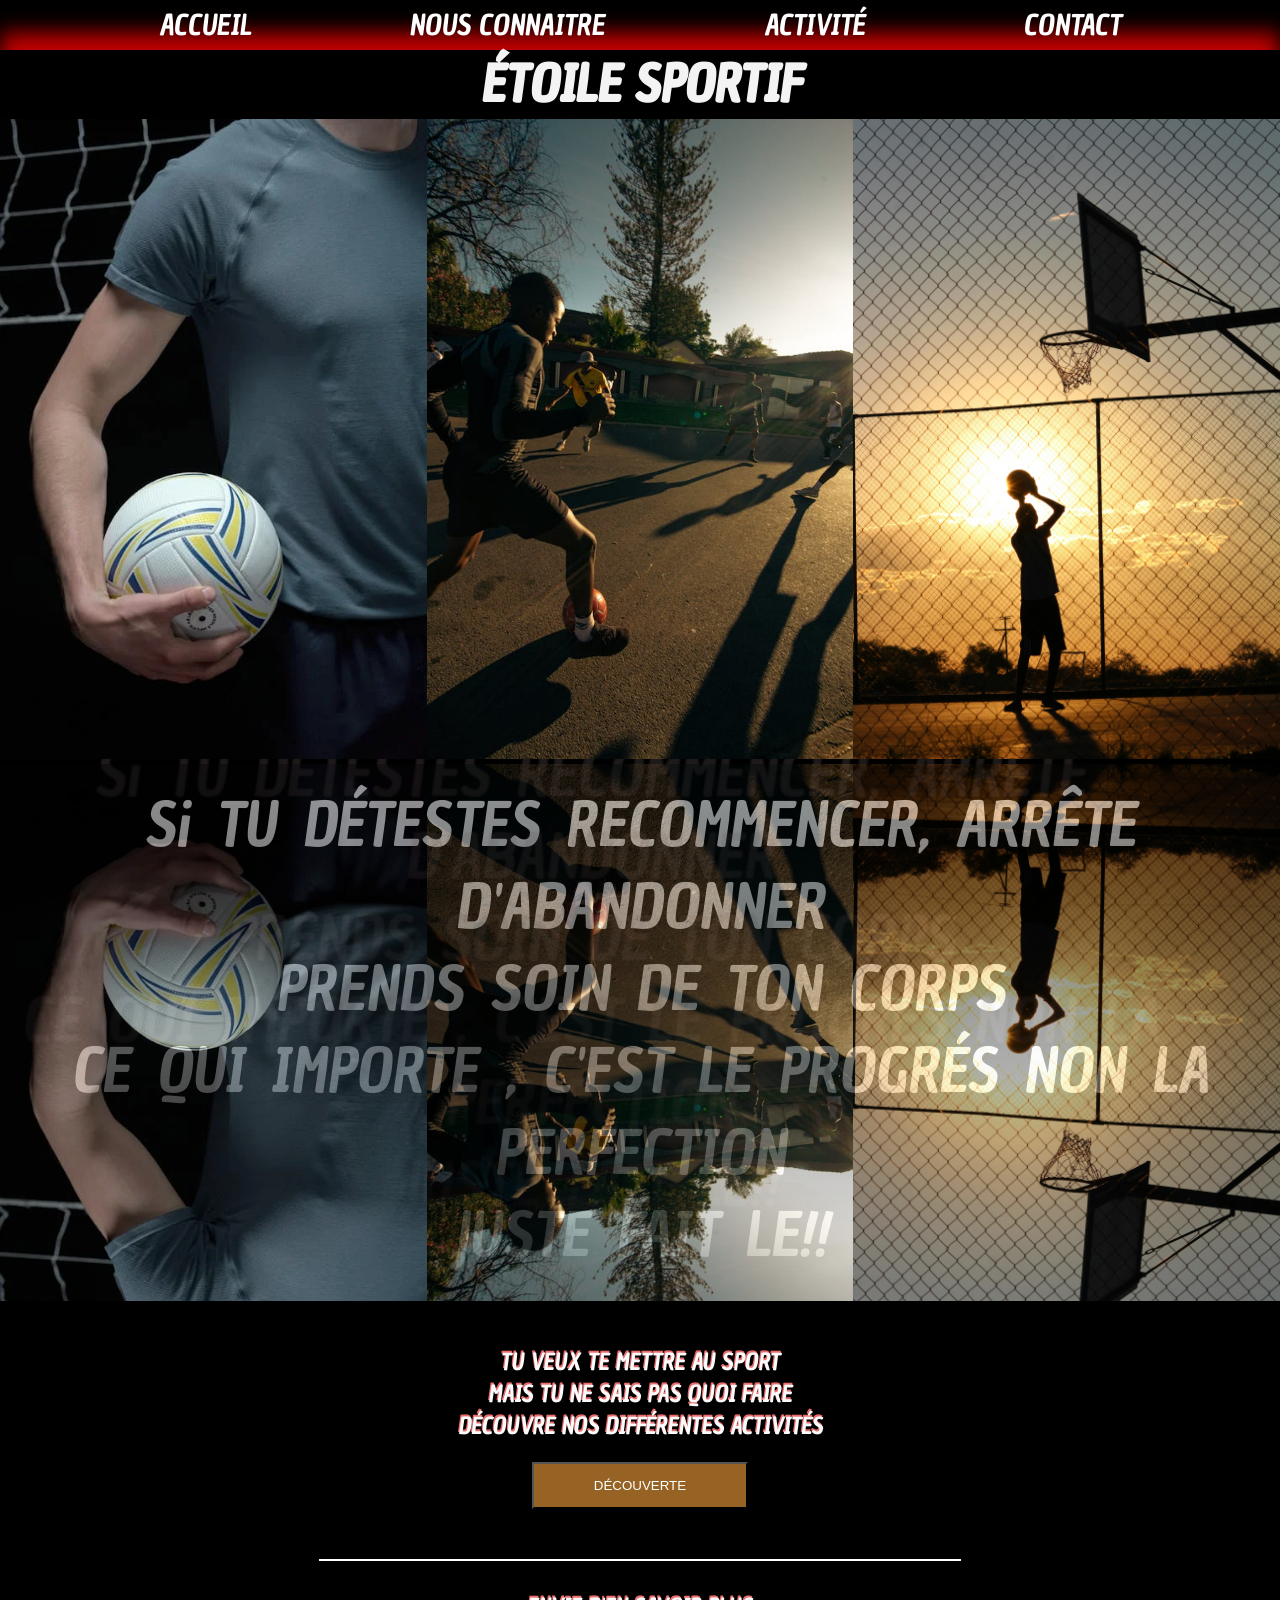
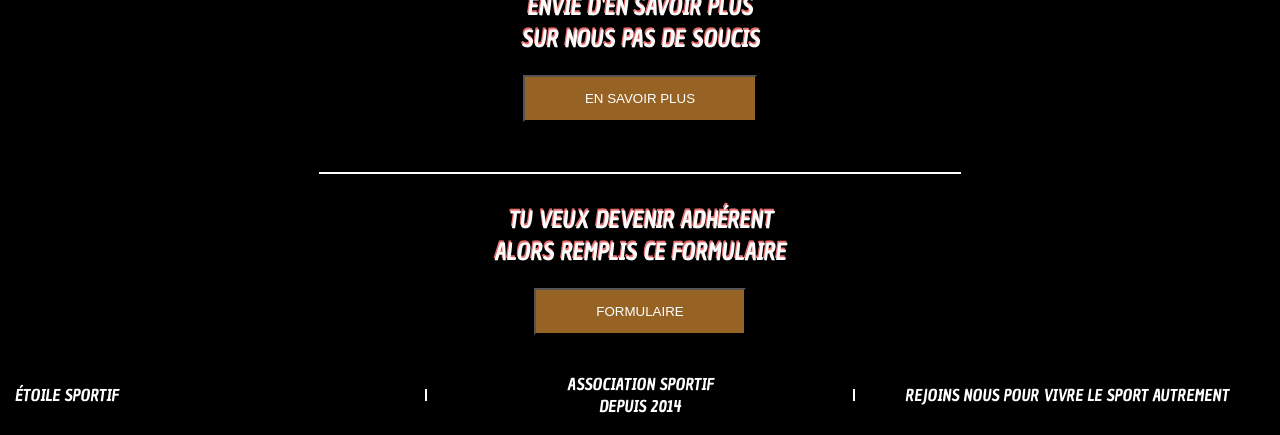
<file: index.html>
<!DOCTYPE html>
<html lang="fr">
<head>
    <meta charset="UTF-8">
    <meta name="viewport" content="width=device-width, initial-scale=1.0">
    <link rel="stylesheet" href="./styles.css">
    <link rel="preconnect" href="https://fonts.googleapis.com">
    <link rel="preconnect" href="https://fonts.gstatic.com" crossorigin>
    <link href="https://fonts.googleapis.com/css2?family=Chau+Philomene+One:ital@0;1&family=Galada&display=swap" rel="stylesheet">
    <link rel="stylesheet" href="./accueil.css">
    <title>Document</title>
</head>
<body>
    <header>
        
         <nav>
               <li><a href="./index.html">ACCUEIL</a></li>
                 <li><a href="./nousconnaitre/nous_connaitre.html">NOUS CONNAITRE</a></li>
                  <li><a href="./activite/activite.html">ACTIVITÉ</a></li>
                 <li><a href="./contact/contact.html">CONTACT</a></li> 
        </nav>
       
        <h1>ÉTOILE SPORTIF</h1>
    
    </header> 
    
    <div class="img">
            
            <img src="pexels-photo-10350340.webp" alt="basket ball">
            <img src="free-photo-of-diski-football-de-rue.jpeg" alt="">
            <img src="pexels-photo-5756239.jpeg" alt="">
    </div>
    <div class="h2">
       <h2>Si TU DÉTESTES RECOMMENCER, ARRÊTE D'ABANDONNER <br> PRENDS SOIN DE TON CORPS <br> CE QUI IMPORTE , C'EST LE PROGRÉS  NON LA PERFECTION <br>JUSTE FAIT LE!!</h2>
    </div>
    <div class="contener">
        
            <p>TU VEUX TE METTRE AU SPORT <BR> MAIS TU NE SAIS PAS QUOI FAIRE <br>DÉCOUVRE NOS DIFFÉRENTES ACTIVITÉS</p>
                <a href="./activite/activite.html"><BUtton>DÉCOUVERTE</A></BUtton></a>
        
        <div class="dpf"></div>
            <p>ENVIE D'EN SAVOIR PLUS <br>SUR NOUS PAS DE SOUCIS </p>
              <a href="./nousconnaitre/nous_connaitre.html"><button>EN SAVOIR PLUS</button></a>
        
        <div class="dpf"></div>
            <p>TU VEUX DEVENIR ADHÉRENT <br>ALORS REMPLIS CE FORMULAIRE</p>
            <a href="./contact/contact.html"><button>FORMULAIRE</button></a>
        
    </div>

    <footer>
        
            <p class="footer footer1">ÉTOILE SPORTIF</p>
            <div class="divfooter"></div>
        <p class="footer footer2">ASSOCIATION SPORTIF <br>DEPUIS 2014</p>
            
        <div class="divfooter"></div>
       
            <P class="footer footer3">REJOINS NOUS POUR VIVRE LE SPORT AUTREMENT </P>
    </footer>

    
</body>
</html>
</file>
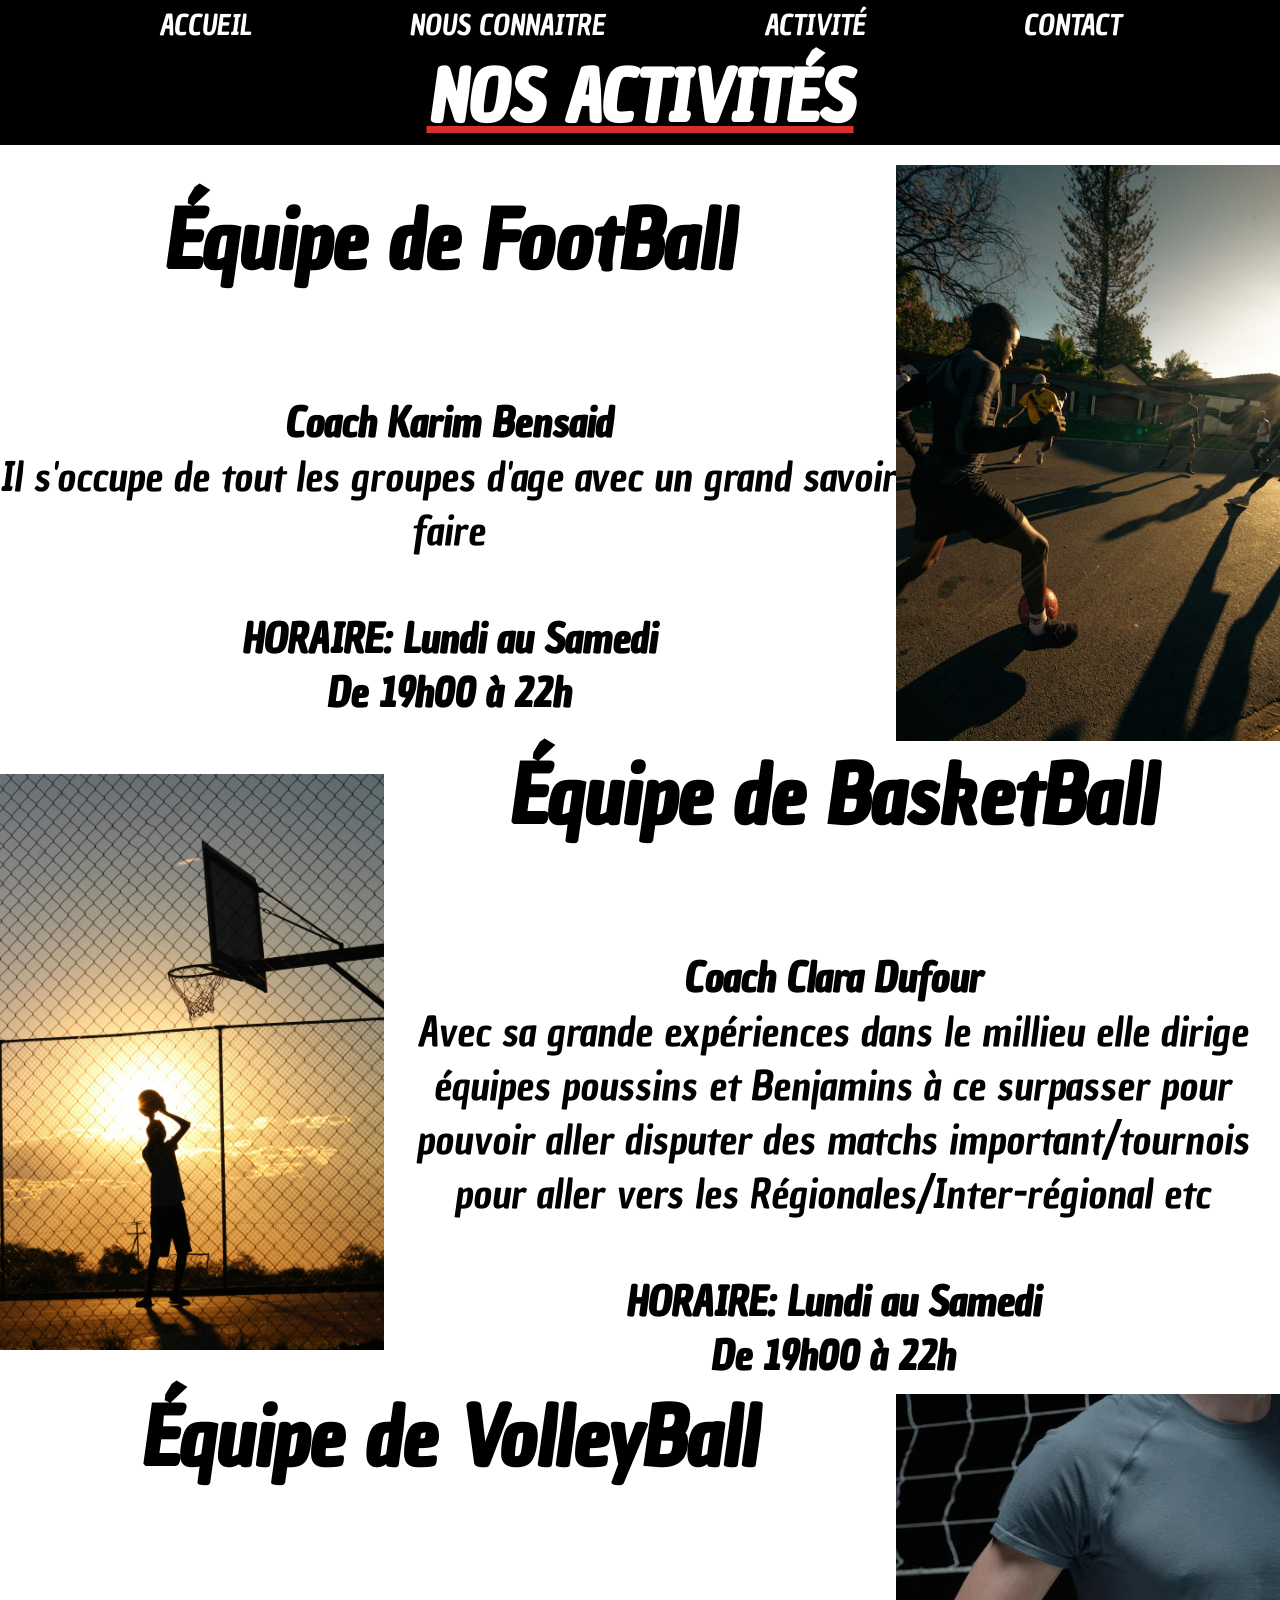
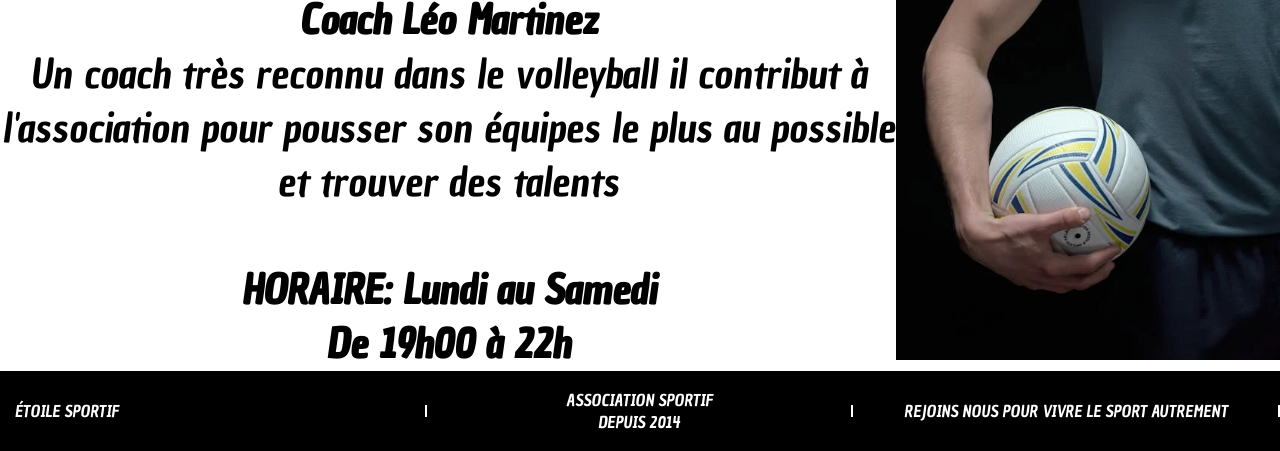
<file: activite/activite.html>
<!DOCTYPE html>
<html lang="fr">
<head>
    <meta charset="UTF-8">
    <meta name="viewport" content="width=device-width, initial-scale=1.0">
    
    <link rel="preconnect" href="https://fonts.googleapis.com">
    <link rel="preconnect" href="https://fonts.gstatic.com" crossorigin>
    <link href="https://fonts.googleapis.com/css2?family=Chau+Philomene+One:ital@0;1&family=Galada&display=swap" rel="stylesheet">
    <link rel="stylesheet" href="activite.css">
    <link rel="stylesheet" href="../styles.css">
    <title>Document</title>
</head>
<body>
    <header>
        
        <nav >
              <li><a href="../index.html">ACCUEIL</a></li>
                <li><a href="../nousconnaitre/nous_connaitre.html">NOUS CONNAITRE</a></li>
                 <li><a href="activite.html">ACTIVITÉ</a></li>
                <li><a href="../contact/contact.html">CONTACT</a></li> 
       </nav>
      
       <h1>NOS ACTIVITÉS</h1>
   
   </header>
   <section class="foot">
        <div class="foot1">
            <h2>Équipe de FootBall</h2>
            <p><strong>Coach Karim Bensaid</strong>  <br>Il s'occupe  de tout les groupes d'age avec un grand savoir faire </p>
            <p><strong><br>HORAIRE: Lundi au Samedi <br> De 19h00 à 22h</strong></p>
        </div>
        <img src="../free-photo-of-diski-football-de-rue.jpeg" alt="football">
   </section>
   <section class="basketball">
         <div class="basketball1">
             <h2>Équipe de BasketBall</h2>
             <p><strong>Coach Clara Dufour</strong><br> Avec sa grande expériences dans le millieu elle dirige équipes poussins et Benjamins à ce surpasser pour pouvoir aller  disputer des matchs important/tournois pour aller vers les  Régionales/Inter-régional etc</p>
             <p><strong><br>HORAIRE: Lundi au Samedi <br> De 19h00 à 22h</strong></p>
         </div>
         <img src="../pexels-photo-5756239.jpeg" alt="basketball">
   </section>
   <section class="Volleyball">
         <div class="volleyball1">
            <h2>Équipe de VolleyBall</h2>
            <p><strong>Coach Léo Martinez</strong><br> Un coach très reconnu dans le volleyball il contribut à l'association pour pousser son équipes le plus au possible et trouver des talents </p>
            <p><strong><br>HORAIRE: Lundi au Samedi <br> De 19h00 à 22h</strong></p>
         </div>
         <img src="../pexels-photo-10350340.webp" alt="volley ball">
   </section>
   <footer>
        
    <p class="footer footer1">ÉTOILE SPORTIF</p>
    <div class="divfooter"></div>
<p class="footer footer2">ASSOCIATION SPORTIF <br>DEPUIS 2014</p>
    
<div class="divfooter"></div>

    <P class="footer footer3">REJOINS NOUS POUR VIVRE LE SPORT AUTREMENT </P>
 <DIV class="divfooter"></DIV>
</footer> 
    
</body>
</html>
</file>
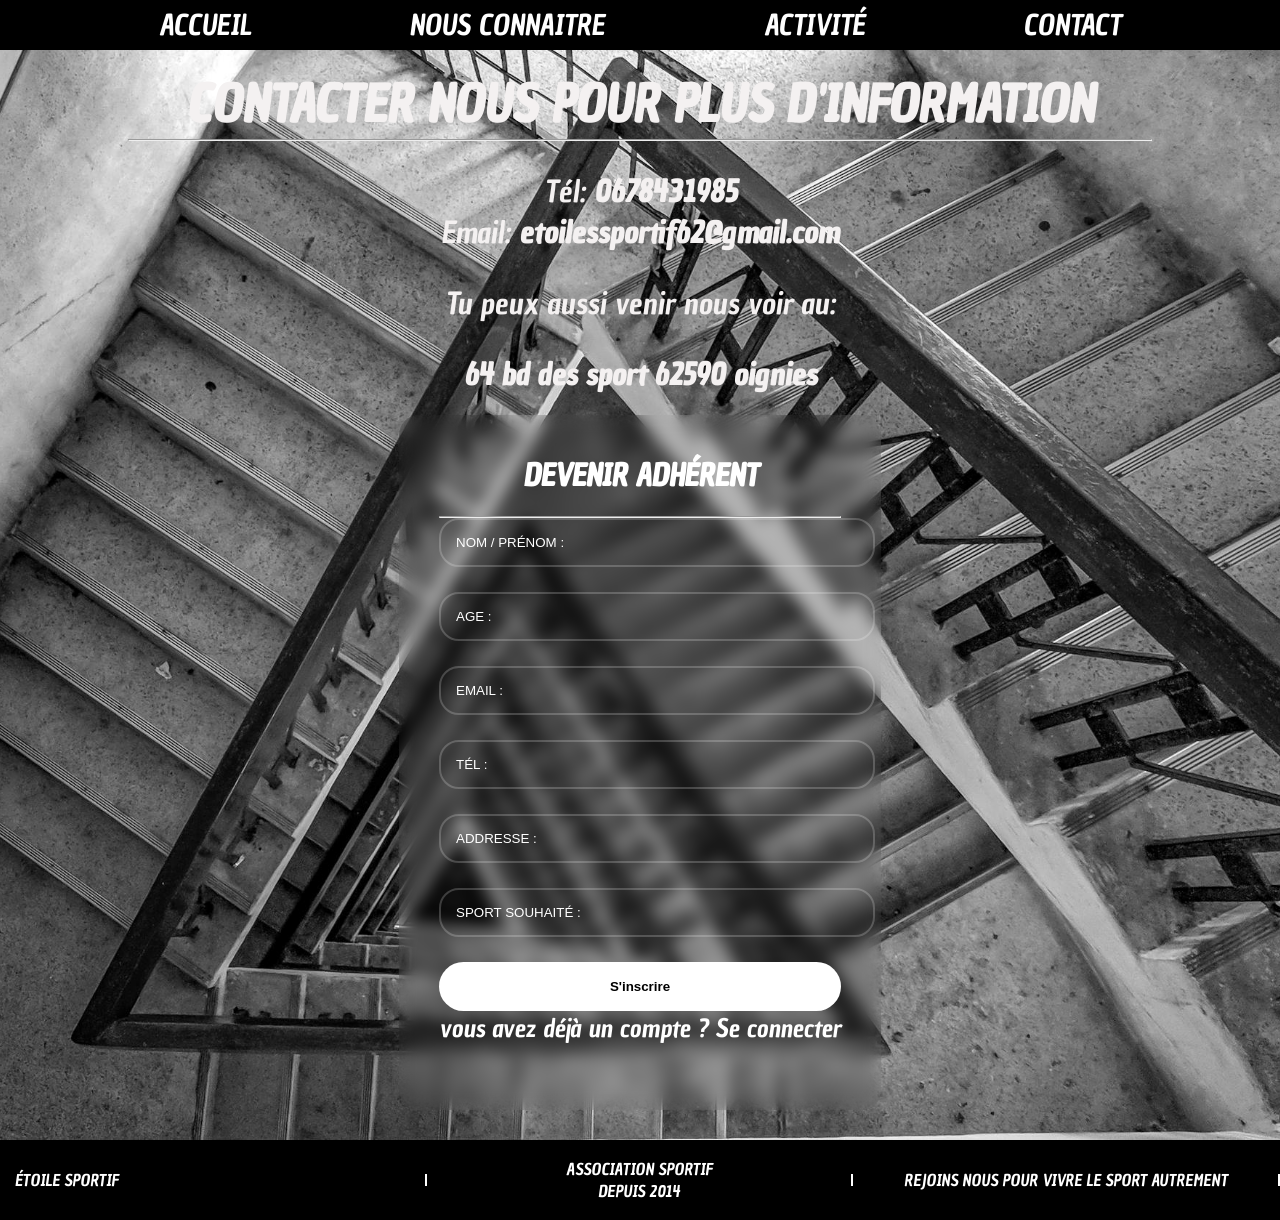
<file: contact/contact.html>
<!DOCTYPE html>
<html lang="fr">
<head>
    <meta charset="UTF-8">
    <meta name="viewport" content="width=device-width, initial-scale=1.0">
    <link rel="preconnect" href="https://fonts.googleapis.com">
    <link rel="preconnect" href="https://fonts.gstatic.com" crossorigin>
    <link href="https://fonts.googleapis.com/css2?family=Chau+Philomene+One:ital@0;1&family=Galada&display=swap" rel="stylesheet">
    <link rel="stylesheet" href="contact.css">
    <link rel="stylesheet" href="../styles.css">
    <title>page de contact</title>
</head>
<body>
    <header>
        <nav>
            <li><a href="../index.html">ACCUEIL</a></li>
            <li><a href="../nousconnaitre/nous_connaitre.html">NOUS CONNAITRE</a></li>
            <li><a href="../activite/activite.html">ACTIVITÉ</a></li>
            <li><a href="./contact.html">CONTACT</a></li>
          
       </nav>
    </header>
    <section>
        
    <div class="a">
        <article>
            <H3>CONTACTER NOUS POUR PLUS D'INFORMATION </H3>
            <hr>
            <P>Tél: <strong>0678431985 </strong> <br> Email: <strong>etoilessportif62@gmail.com</strong> </P>
             <p>Tu peux aussi venir nous voir au:</p>
             <p> <strong>64 bd des sport 62590 oignies</strong></p>
        </article>
        <form action="">
            <h2>DEVENIR ADHÉRENT</h2>
            <hr>
            <div class="nom">
                <div>
                    
                    <input type="text" placeholder="NOM / PRÉNOM :">
                </div>
              
                <div>
                    
                    <input type="text" placeholder="AGE :">
                    
                </div>
                <div>
                    
                    <input type="text" placeholder="EMAIL :">
                    
                    
                </div>
                <div>
                    
                    <input type="text" placeholder="TÉL :">
                    
                </div>
                <div>
                   
                    <input type="text" placeholder="ADDRESSE :">
                    
                </div>
                <div>
                    
                    <input type="text" placeholder="SPORT SOUHAITÉ :">
                
                    
                </div>
                
                <div><input class="button" type="submit" value="S'inscrire">
                    <p>vous avez déjà un compte ? <a href="">Se connecter</a></p>
                    
                </div>
            </div>
        </form>
        
    </div>
    </section>
    <footer>
        
        <p class="footer footer1">ÉTOILE SPORTIF</p>
        <div class="divfooter"></div>
    <p class="footer footer2">ASSOCIATION SPORTIF <br>DEPUIS 2014</p>
        
    <div class="divfooter"></div>
   
        <P class="footer footer3">REJOINS NOUS POUR VIVRE LE SPORT AUTREMENT </P>
     <DIV class="divfooter"></DIV>
</footer>
    
</body>
</html>
</file>
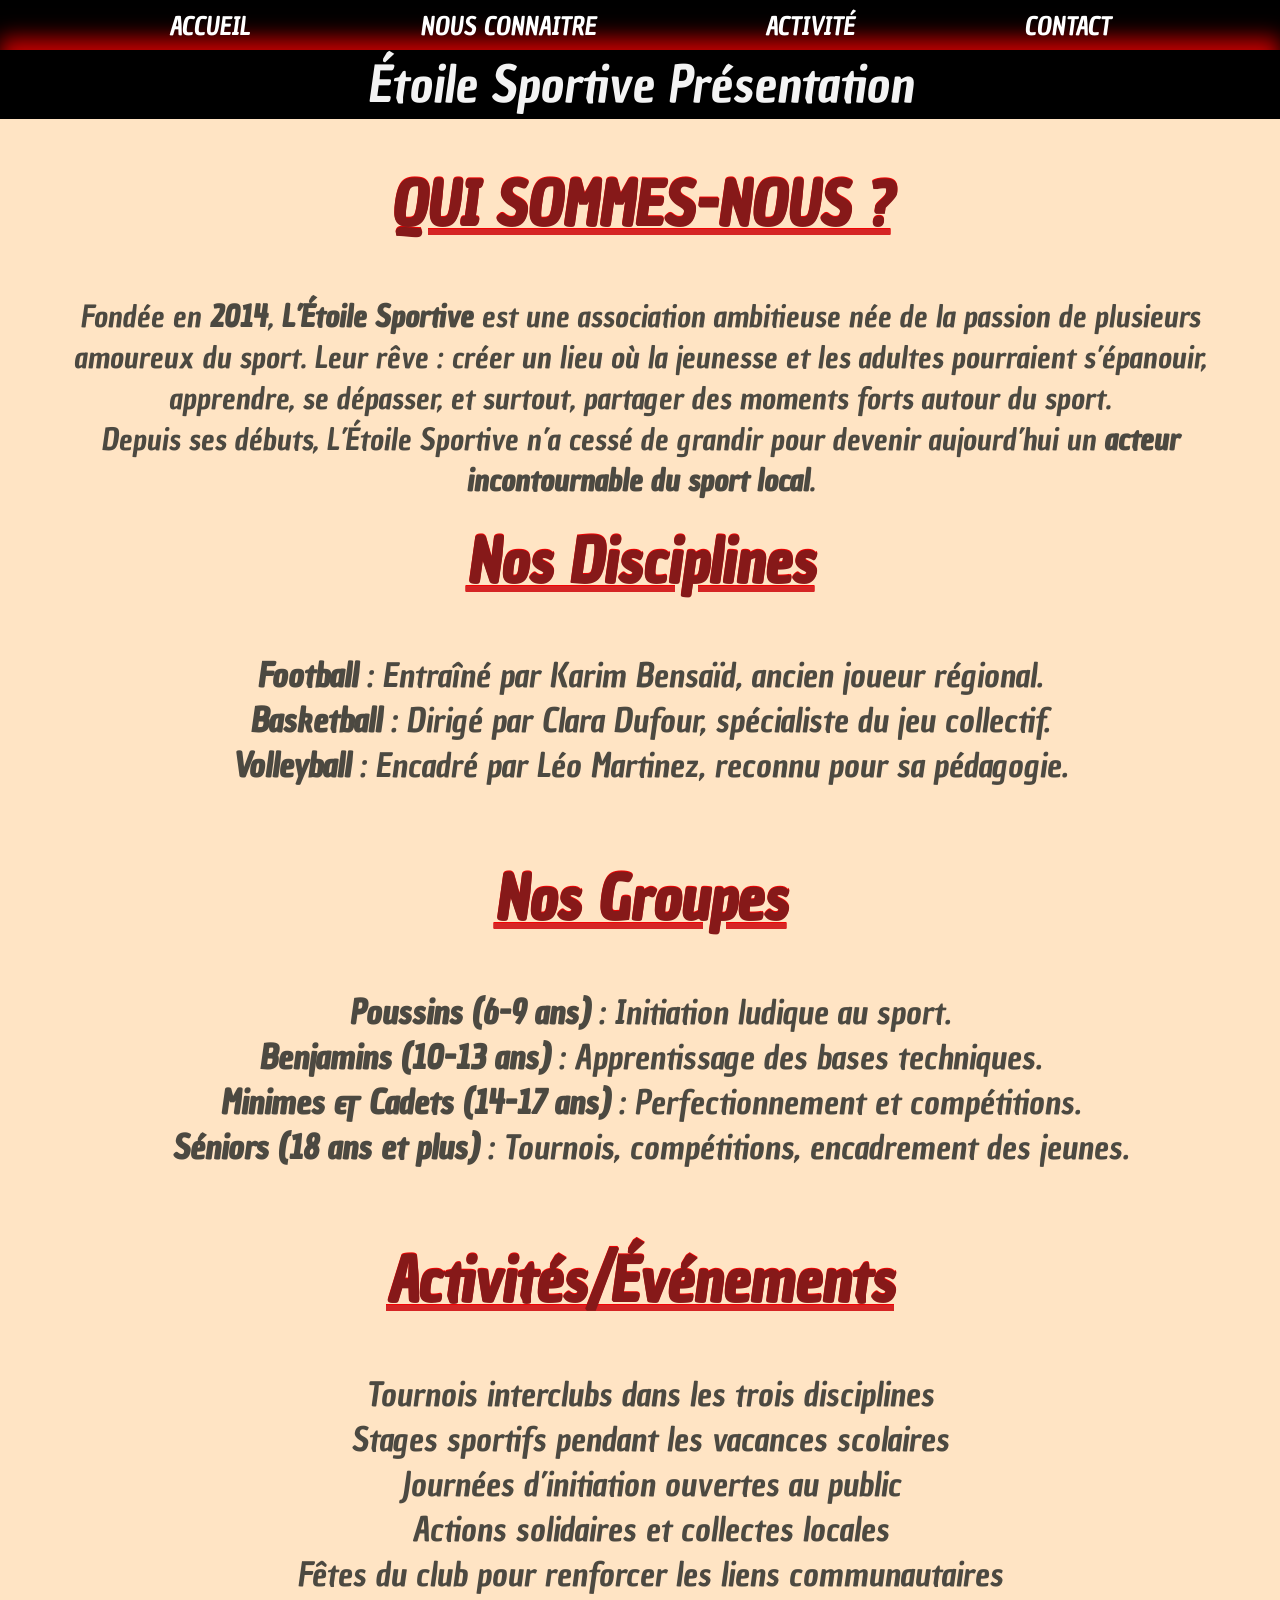
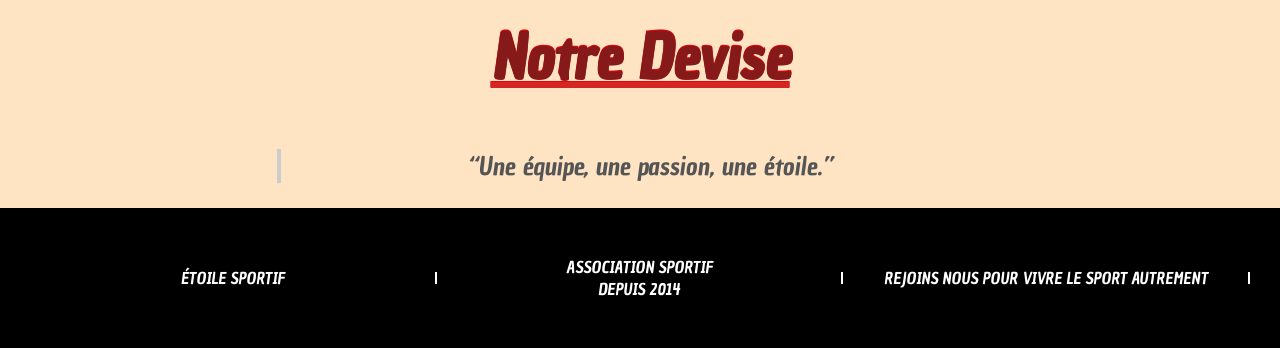
<file: nousconnaitre/nous_connaitre.html>
<!DOCTYPE html>
<html lang="fr">
<head>
    <meta charset="UTF-8">
    <meta name="viewport" content="width=device-width, initial-scale=1.0">
    <link rel="stylesheet" href="nous_connaitre.css">
    <link rel="stylesheet" href="../styles.css">
    <link rel="preconnect" href="https://fonts.googleapis.com">
    <link rel="preconnect" href="https://fonts.gstatic.com" crossorigin>
    <link href="https://fonts.googleapis.com/css2?family=Chau+Philomene+One:ital@0;1&family=Galada&display=swap" rel="stylesheet">
    <title>Document</title>
</head>
<body>
    <header>
        
         <nav >
               <li><a href="../index.html">ACCUEIL</a></li>
                 <li><a href="./nous_connaitre.html">NOUS CONNAITRE</a></li>
                 <li><a href="../activite/activite.html">ACTIVITÉ</a></li>
                 <li><a href="../contact/contact.html">CONTACT</a></li> 
        </nav>
        <h1>Étoile Sportive Présentation </h1>
        
    </header>
             
      <section>
        <h2>QUI SOMMES-NOUS ?<hr></h2>
             <p>Fondée en <strong>2014</strong>, <strong>L’Étoile Sportive</strong> est une association ambitieuse née de la passion de plusieurs amoureux du sport. Leur rêve : créer un lieu où la jeunesse et les adultes pourraient s’épanouir, apprendre, se dépasser, et surtout, partager des moments forts autour du sport.</p>
             <p>Depuis ses débuts, L’Étoile Sportive n’a cessé de grandir pour devenir aujourd’hui un <strong>acteur incontournable du sport local</strong>.</p>
        <h2>Nos Disciplines<hr></h2>
        <ul>
          <li><p><strong>Football</strong> : Entraîné par <em> Karim Bensaïd</em>, ancien joueur régional.</p></li>
          <li><p><strong>Basketball</strong> : Dirigé par <em> Clara Dufour</em>, spécialiste du jeu collectif.</p></li>
          <li><p><strong>Volleyball</strong> : Encadré par <em>Léo Martinez</em>, reconnu pour sa pédagogie.</p></li>
        </ul>
      </section>
      <section>
        <h2>Nos Groupes<hr></h2>
        <ul>
          <li><p><strong>Poussins (6-9 ans)</strong> : Initiation ludique au sport.</p></li>
          <li><p><strong>Benjamins (10-13 ans)</strong> : Apprentissage des bases techniques.</p></li>
          <li><p><strong>Minimes & Cadets (14-17 ans)</strong> : Perfectionnement et compétitions.</p></li>
          <li><p><strong>Séniors (18 ans et plus)</strong> : Tournois, compétitions, encadrement des jeunes.</p></li>
        </ul>
      </section>
      <section>
        <h2>Activités/Événements<hr></h2>
        
        <ul>
          <li><p>Tournois interclubs dans les trois disciplines</p></li>
          <li><p>Stages sportifs pendant les vacances scolaires</p></li>
          <li><p>Journées d’initiation ouvertes au public</p></li>
          <li><p>Actions solidaires et collectes locales</p></li>
          <li><p>Fêtes du club pour renforcer les liens communautaires</p></li>
        </ul>
      
        <h2>Notre Devise<hr></h2>
        
        <blockquote>
          “Une équipe, une passion, une étoile.”
        </blockquote>
      </section>
      
      <footer>
        
        <p class="footer footer1">ÉTOILE SPORTIF</p>
        <div class="divfooter"></div>
    <p class="footer footer2">ASSOCIATION SPORTIF <br>DEPUIS 2014</p>
        
    <div class="divfooter"></div>
   
        <P class="footer footer3">REJOINS NOUS POUR VIVRE LE SPORT AUTREMENT </P>
     <DIV class="divfooter"></DIV>
</footer>

</body>
</html>
</file>
<file: styles.css>
* {
    margin: 0;
}
body{
    font-family: "Chau Philomene One", sans-serif;
        font-weight: 400;
        font-style: italic;
        
}

nav{
    padding-top: 10px;
    padding-bottom: 10px;
    width: 100%;
    height: 30px;
    list-style: none;
    font-size: 12px;
    display: flex;
    font-style: italic;
    background-color: black;
    align-items: center;
    justify-content: space-evenly;
    position:static;
}

a{
    color: white;
    text-decoration: none; 
    
}
h2{
    text-align: center;
}
footer{
    background-color: black;
    color: white;
    display: flex;
    position: relative;
    align-items: center;
    height:80px;
}
.divfooter {
    border: white solid 1px ;
    height: 10px;
    padding: 0px;
}
.footer{
    padding: 10px 15px;
}
.footer1  {
    width: 33%;
    font-size: 12px;
}
.footer2{
    width: 33%;
    font-size: 10px;
    text-align: center;
}
.footer3{
    width: 33%;
    text-align: center;
    font-size: 10px;
}



@media (min-width:481px){
    nav{
        font-size: 16px;
    }
    
    h2{
        font-size: 20px;
    }
    .footer{
        font-size: 12px;
    }
}
@media (min-width:769px),(max-width:1079px) {
    nav{
        font-size: 28px;
    }
    h2{
        font-size: 60px;
    }
    .footer{
        font-size: 16px;
    }
}
</file>
<file: accueil.css>
h1{
    font-style: oblique;
    font-size: 50px;
    text-align: center;
    width: 100%;
        
    justify-content: center;

    color: rgba(255, 255, 255, 0.952);
    background-color: black;
    padding:  0 ;
    box-shadow: 0px -17px 20px 0px rgba(246, 0, 0, 0.795);
}

.img{
    display: flex;
    -webkit-box-reflect: below 5px linear-gradient(to bottom, rgba(0,0,0,2.0), rgba(0,0,0,0.4));;
    
}
img {
    width: 33.3333%;

}
.h2{
     background-color: black;
     padding: 25px 50px;
     
}
H2{

    color: rgb(244, 244, 244);
    font-size: 18px;
    word-spacing: 10px;
        font-family: "Chau Philomene One", sans-serif;
        font-weight: 400;
        font-style: italic;

    text-shadow: -50px -50px 2px #9d8c8c30;
   }
   .contener{
    padding-top: 45PX;
   background-color: black;
    display: flex;
    flex-direction: column;
    position: relative;
    width: 100%;
    height: 100%;
    font-size: 25px;
    color: white;
    text-align: center;
    align-items: center;
    
    
   }
   .contener p{
    font-size: 19PX;
    color: rgb(252, 251, 251);
    padding: 0px;
    text-shadow: -1px -2px 0PX rgb(232, 108, 108);
   }
   .dpf{
    border: white solid 1px;
    margin-bottom: 30px;
    margin-top: 30px;
    width: 50%;
    }
    button{
        cursor: pointer;
        margin: 20px;
        background-color: #976324;
        color:white;
        padding:14px 40px;
    }


    @media (min-width:481px){
        nav{
        font-size: 16px;
    }
    body{
        width: 100%;
    }
    .contener p{
        font-size: 23px;
    }
    h2{
        font-size: 20px;
    }
    .footer{
        font-size: 16px;
        
    }
    button{
        margin: 20px;
        background-color: #976324;
        color:white;
        padding:14px 60px;
        
    }

   

 }
        @media (min-width:769px),(max-width:1079px) {
           nav{
               font-size: 28px;
           }
           h2{
               font-size: 60px;
           }
           body{
               width: 100%;
           }
           .contener p{
               font-size: 23px;
           }
           .footer{
               font-size: 16px;
       
           }
           button{
               cursor: pointer;
               margin: 20px;
               background-color: #976324;
               color:white;
               padding:14px 60px;
               
           }
       
         }
</file>
<file: activite/activite.css>
body{
    width: 100%;
    

}
nav{
    width: 100%;
}
h1{
    width: 100%;
    text-align: center;
    font-style: italic;
    font-size: 30px;
    color: white;
    background-color: black;
    text-decoration: underline;
    text-decoration-color: rgb(215, 46, 46);
}
.foot{
    position: relative;
    display: flex;
    align-items: center;
    justify-content: center;
    margin-top: 20px;
}
.foot1{
    width: 70%;
    
}
.foot1 h2{
    font-size: 20px;
    margin-bottom: 3px;
}
.foot1 p{
    font-size: 10px;
    text-align: center;
}
.foot img {
    justify-content: flex-end;
    width: 30%;
}

.basketball {
    position: relative;
    display: flex;
    flex-direction: row-reverse;
    align-items: center;
   
    
}
.basketball1{
    width: 70%;
}
.basketball1 h2{
    font-size: 20px;
    margin-bottom: 3px;
}
.basketball1 p{
    font-size: 10px;
    text-align: center;
}
.basketball img {
    width: 30%;
}
.Volleyball { 
    display: flex;
    justify-content: center;
    align-items: center;
    flex-direction: row;   
   
    
}
.volleyball1{
    
    width: 70%;
}
.volleyball1 h2{
    font-size: 20px;
    margin-bottom: 3px;
}
.volleyball1 p{
    font-size: 10px;
    text-align: center;
}
.Volleyball img {
    
    width: 30%;
}

@media (min-width:481px){
    h1{
        font-size: 45px;
    }
    .foot1 h2{
        font-size: 25px;
        margin-bottom: 5px;
    }
    .foot1 p{
        font-size: 15px;
    }
    .basketball1 h2{
        font-size: 25px;
        margin-bottom: 10px;
    }
    .basketball1 p{
        font-size: 15px;
    }
    .volleyball1 h2{
        font-size: 25px;
        margin-bottom: 10px;
    }
    .volleyball1 p{
        font-size: 15px;
    }

    
}

@media (min-width:769px){
   
    h1{
        font-size: 60px;
    }
    .foot1 h2{
        font-size: 40px;
        margin-bottom: 10px;
    }
    .foot1 p{
        font-size: 20px;
    }
    .basketball1 h2{
        font-size: 40px;
        margin-bottom: 10px;
    }
    .basketball1 p{
        font-size: 20px;
    }
    .volleyball1 h2{
        font-size: 40px;
        margin-bottom: 10px;
    }
    .volleyball1 p{
        font-size: 20px;
    }
   
}

@media (min-width:1024px){
    body{
        width: 100%;
    }
    nav{
        width: 100%;
    }
    h1{
        width: 100%;
        text-align: center;
        font-style: italic;
        font-size: 70px;
        color: white;
        background-color: black;
        text-decoration: underline;
        text-decoration-color: rgb(215, 46, 46);
    }
    .foot{
        position: relative;
        display: flex;
        align-items: center;
        justify-content: center;
        margin-top: 20px;
    }
    .foot1{
        width: 70%;
        
    }
    .foot1 h2{
        font-size: 80px;
        margin-bottom: 100px;
    }
    .foot1 p{
        font-size: 40px;
        text-align: center;
    }
    .foot img {
        justify-content: flex-end;
        width: 30%;
    }
    
    .basketball {
        position: relative;
        display: flex;
        flex-direction: row-reverse;
        align-items: center;
       
        
    }
    .basketball1{
        width: 70%;
    }
    .basketball1 h2{
        font-size: 80px;
        margin-bottom: 100px;
    }
    .basketball1 p{
        font-size: 40px;
        text-align: center;
    }
    .basketball img {
        width: 30%;
    }
    .Volleyball { 
        display: flex;
        justify-content: center;
        align-items: center;
        flex-direction: row;   
       
        
    }
    .volleyball1{
        
        width: 70%;
    }
    .volleyball1 h2{
        font-size: 80px;
        margin-bottom: 100px;
    }
    .volleyball1 p{
        font-size: 40px;
        text-align: center;
    }
    .Volleyball img {
        
        width: 30%;
    }
}
</file>
<file: contact/contact.css>
body{
    width: 100%;
   
   
}

section{
    background-image: url(../pexels-photo-1044302.jpeg);
   background-size: cover;
   background-position: center;
   width: 100%;
   justify-content: center;
   
}
.a {
    display: flex;
    flex-direction: column;
    justify-content: center;
    align-items: center;
    width: 100%;
}
form{
    
    color: white;
    background-color: transparent;
    backdrop-filter: blur(8px);
    padding: 20px;
    border-radius: 20px;
    margin-bottom: 30px;


}
form h2{
    font-size: 20px;
    text-align: center;
    color: white;
    margin-bottom: 10px;
}
form div{
    font-size: 15px;
    width: 100%;
    margin-bottom: 15px;
}
input{
    width: 100%;
    padding: 10px;
    border-radius: 20px;
    outline: none;
    background-color: transparent;
    border: 2px solid rgba(255, 255, 255, 0.2);
}
input::placeholder{
    color: white;
}
.button{
    width: 100%;
    padding: 15px;
    border-radius: 25px;
    font-weight: bold;
    cursor: pointer;
    outline: none;
    border: 0;
    border: 2px solid transparent;
    transition: 0.5s;
    background-color: white;
    
   

}
.button:hover{
    text-decoration: underline;
    
}
.button p {
    color: white;
    font-size: 14px;
}
article h3{
    font-size: 30px;
    text-align: center;
    font-style: italic;
}
article p{
    text-align: center;
    font-size:20px;
    font-style: italic;
    margin-top: 30px;
}
article{
    color: rgb(244, 241, 241);
    
    width: 80%;
    padding: 10px;
    
}
.divfooter {

    margin: 0;
    
    
}
@media (min-width:769px){
    
body{
    width: 100%;
   
   
}

section{
    background-image: url(../pexels-photo-1044302.jpeg);
   background-size: cover;
   background-position: center;
   width: 100%;
   justify-content: center;
   
}
.a {
    display: flex;
    flex-direction: column;
    justify-content: center;
    align-items: center;
    width: 100%;
}
form{
    
    color: white;
    background-color: transparent;
    backdrop-filter: blur(8px);
    padding: 40px;
    border-radius: 20px;
    margin-bottom: 30px;


}
form h2{
    font-size: 30px;
    text-align: center;
    color: white;
    margin-bottom: 20px;
}
form div{
    font-size: 25px;
    width: 100%;
    margin-bottom: 25px;
}
input{
    width: 100%;
    padding: 15px;
    border-radius: 20px;
    outline: none;
    background-color: transparent;
    border: 2px solid rgba(255, 255, 255, 0.2);
}
input::placeholder{
    color: white;
}
.button{
    width: 100%;
    padding: 15px;
    border-radius: 25px;
    font-weight: bold;
    cursor: pointer;
    outline: none;
    border: 0;
    border: 2px solid transparent;
    transition: 0.5s;
    background-color: white;
    
   

}
.button:hover{
    text-decoration: underline;
    
}
.button p {
    color: white;
    font-size: 14px;
}
article h3{
    font-size: 50px;
    text-align: center;
    font-style: italic;
}
article p{
    text-align: center;
    font-size:30px;
    font-style: italic;
    margin-top: 30px;
}
article{
    
    
    width: 80%;
    padding: 20px;
    
}
.divfooter {

    margin: 0;
    
    
}
}
</file>
<file: nousconnaitre/nous_connaitre.css>
body {
    font-family: Arial, sans-serif;
}


section{
  color: #4c4941;
    display: flex;
    justify-content: center;
    flex-wrap: wrap;
    align-items: center;
    font-size: 30px;
    padding: 25px 20px;
    background-color:bisque;
}
h2 {
  text-decoration: underline;
  text-decoration-color:rgb(213, 37, 37);
    justify-content: center;
    font-size: 33px;
    color: rgb(134, 25, 25);
    text-shadow: 0px -1px 0px #f20303;
    margin-top: 20px;
    margin-bottom: 50px;
}

ul {
    
    padding-left: 20px;
}
ul p{
  font-size: 33px;
}

blockquote {
    font-style: italic;
    font-size: 25px;
    color: #555;
    border-left: 4px solid #ccc;
    padding-left: 15px;
    margin-left: 0;
}

h1{
    margin: 0;
       font-size: 37px;
       display: flex;
           font-family: "Chau Philomene One", sans-serif;
           font-weight: 400;
           font-style: italic;
       justify-content: center;
       color: rgba(255, 255, 255, 0.952);
       background-color: black;
       padding: 0;
       box-shadow: 0px -12px 20px 0px rgba(246, 0, 0, 0.795);
   }
   
footer {
    font-size: 18px;
    text-align: center;
    padding: 30px;
    background-color: black;
    color: white;
}
@media (min-width:769px),(max-width:1079px) {
  a{
    font-size: 25px;
  }
  h1{
    font-size: 50px;
  }
  hr{
    display: none;
  }
  h2{
    font-size: 35px;
    text-align: center;
    
  }
  section{
    display: grid;
    column-count: 1;
    text-align: center;
  }
  ul{
    font-size: 20px;
    list-style: none;
  }
}
</file>
